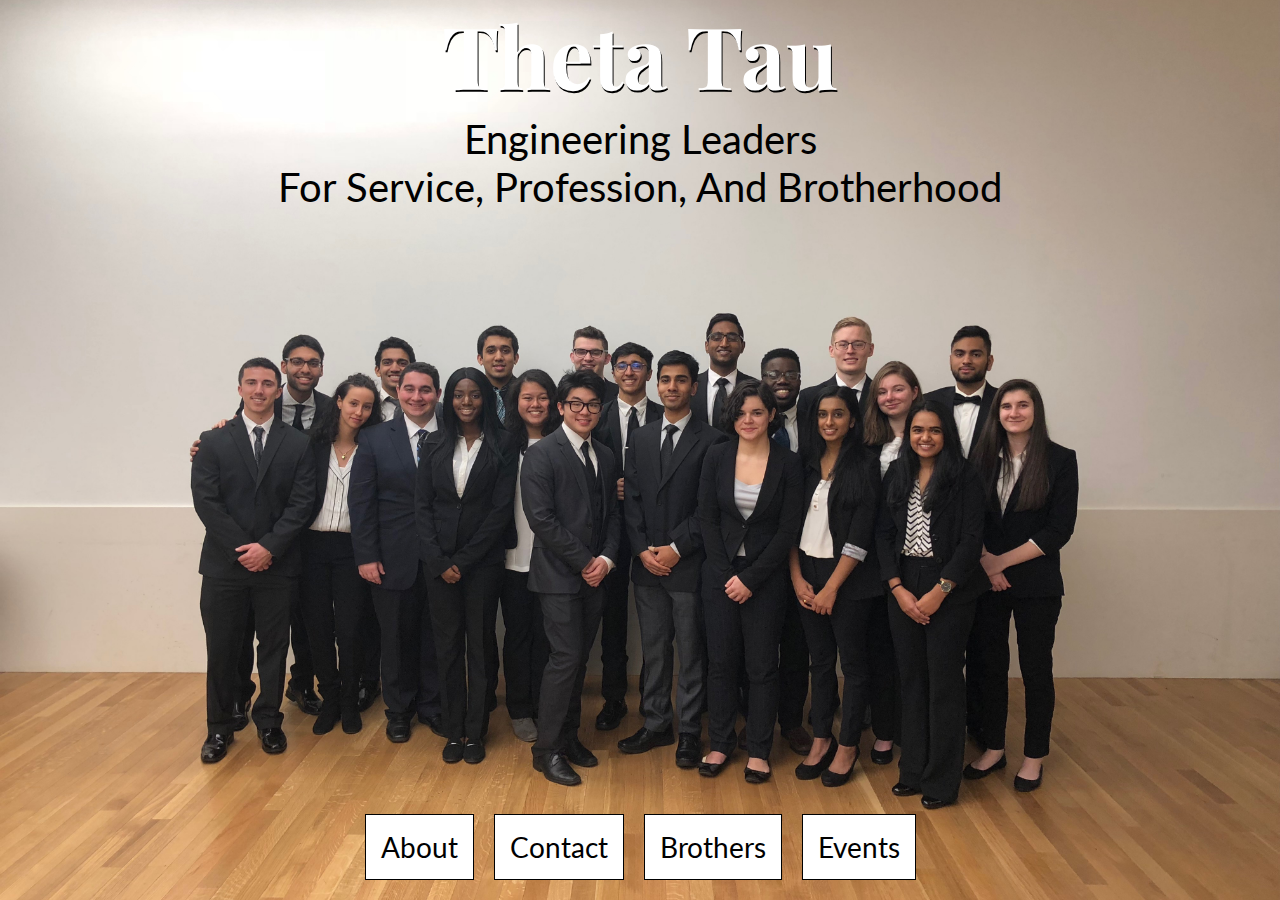
<file: index.html>
<!DOCTYPE html>
<head>
<meta name="google-site-verification" content="TXPYen0A399yG1rXfdKgrOZ6nYU5a9n7xRS9uOOqWL8" />
<link href="https://fonts.googleapis.com/css?family=Lato|Playfair+Display" rel="stylesheet" />
<meta charset="UTF-8">
<title>Theta Tau - NJIT</title></head>
<link rel="stylesheet" href="main.css" />
<div id="splash">
  <h1>Theta Tau</h1>
  <p>Engineering Leaders</p>
  <p>For Service, Profession, And Brotherhood</p>
  <div id="links">
    <a href="thetaTauAboutPage.html">About</a>
    <a href="thetaTauContact.html">Contact</a>
    <a href="thetatauBrothersPage.html">Brothers</a>
    <a href="thetaTauEvents.html">Events</a>
  </div>
</div>

</html>
</file>
<file: main.css>
* {
margin: 0;
padding: 0;
}

#splash {
  height: 100vh;
  width: 100vw;
  background-image: url("assets/jpg/brothers.jpg");
  background-position: center;
  background-size: cover;
}

#splash h1 {
  font-family: 'Playfair Display', serif;
  font-size: 86px;
  color:white;
  text-shadow: 1px 2px #000000;
  margin: 0px;
  text-align: center;
  position: relative;
  top: -3px;
}

#splash p {
  font-family: 'Lato', sans-serif;
  font-size: 40px;
  color: #000;
  text-align: center;
}

#splash #links {
  display: flex;
  flex-direction: row;
  justify-content: center;
  align-items: center;
  flex-wrap: wrap;
  width: 100vw;
  position: absolute;
  bottom: 10px;
}

#splash #links a {
  font-family: 'Lato', sans-serif;
  font-size: 28px;
  color: #000;
  background-color: #fff;
  padding: 15px;
  margin: 10px;
  border: solid 1px #000;
  text-decoration: none;
}

#splash #links a:hover {
  border-color: #fff;
  color: #fff;
  background-color: #000;
}

@media only screen and (max-width: 720px) {
  #splash h1 {
    font-size: 86px;
  }
  #splash p {
    font-size: 40px;
  }
  #splash #links a {
    font-size: 22px;
    margin: 5px;
  }
}


@media only screen and (max-width: 480px) {
  #splash h1 {
    font-size: 80px;
  }
  #splash p {
    font-size: 40px;
  }
  #splash #links a {
    font-size: 32px;
    margin: 5px;
  }
}

#mobile-links {
  width: 100vw;
  top: 0px;
  display: none;
  flex-direction: row;
  justify-content: space-around;
  align-items: center;
  background-color: #a11019;
}

#mobile-links a {
  font-size: 20px;
  color: #ffdb86;
  padding: 10px;
  font-weight: bold;
  text-decoration: none;
}

#mobile-links a:hover {
  color: #a11019;
  background-color: #ffdb86;
}

#mobile-open a {
  display: none !important;
}

@media only screen and (max-width: 768px) {
  #mobile-links {
    display: flex;
  }
}
</file>
